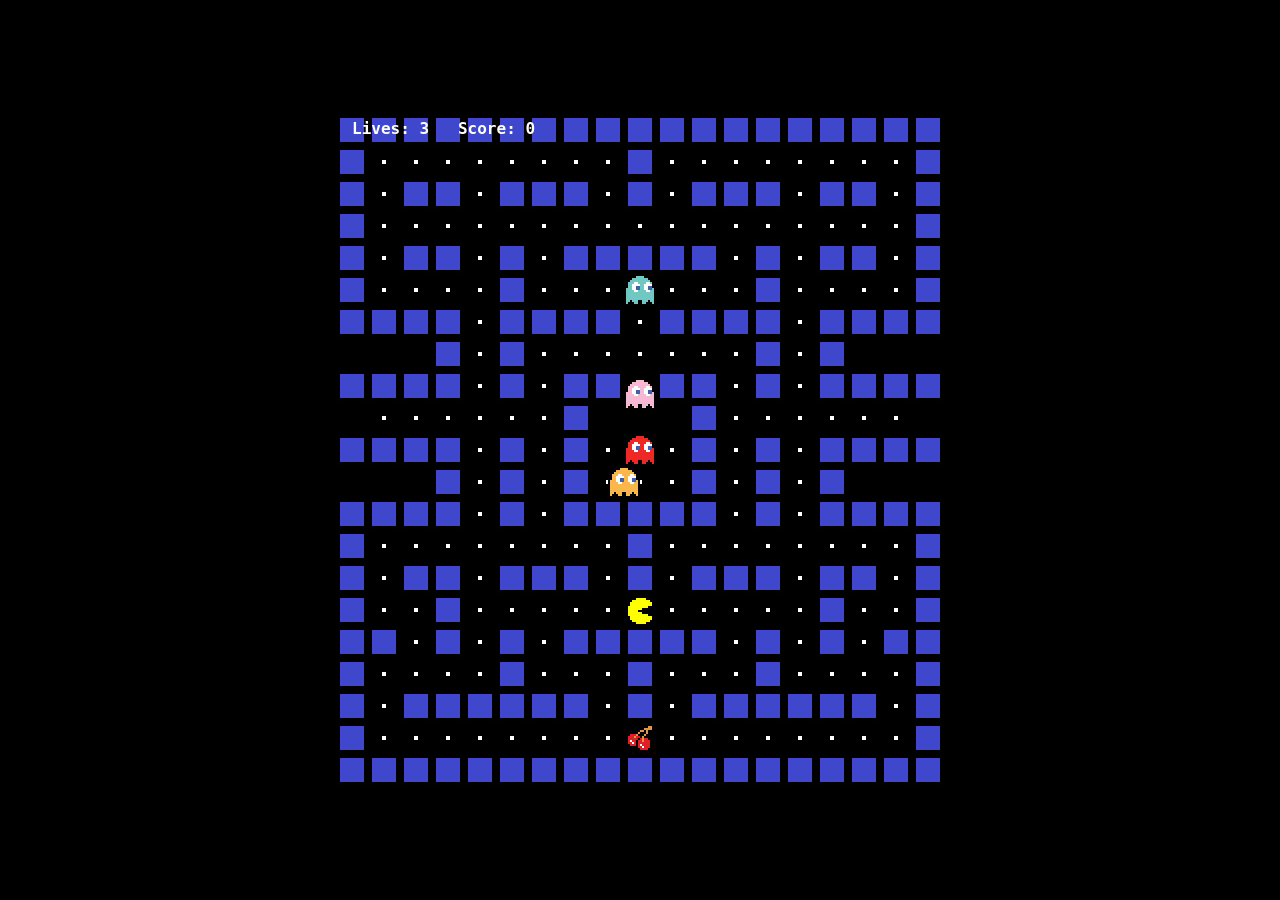
<file: pacman.html>
<!DOCTYPE html>
<html>
<head>
<meta charset="UTF-8">
<title>Pac-Man</title>
<style>
  body { background: #000; display: flex; flex-direction: column; align-items: center; justify-content: center; min-height: 100vh; margin: 0; overflow: hidden; }
  canvas { display: block; }
</style>
</head>
<body>
<canvas id="board"></canvas>
<script>
// ── Constants ──────────────────────────────────────────────────────────────
const ROW_COUNT    = 21;
const COLUMN_COUNT = 19;
const TILE        = 32;
const W           = COLUMN_COUNT * TILE;   // 608
const H           = ROW_COUNT    * TILE;   // 672
const FPS         = 20;
const FRAME_MS    = 1000 / FPS;
const MOUTH_FRAMES = [40, 25, 10, 2, 10, 25];
const TUNNEL_ROWS  = new Set([7, 9, 11]);
const DIRECTIONS   = ['U','D','L','R'];

// ── Maze ───────────────────────────────────────────────────────────────────
const MAZE = [
  "XXXXXXXXXXXXXXXXXXX",
  "X        X        X",
  "X XX XXX X XXX XX X",
  "X                 X",
  "X XX X XXXXX X XX X",
  "X    X       X    X",
  "XXXX XXXX XXXX XXXX",
  "OOOX X       X XOOO",
  "XXXX X XXrXX X XXXX",
  "O      XbpoX      O",
  "XXXX X X   X X XXXX",
  "OOOX X X   X X XOOO",
  "XXXX X XXXXX X XXXX",
  "X        X        X",
  "X XX XXX X XXX XX X",
  "X  X     P     X  X",
  "XX X X XXXXX X X XX",
  "X    X   X   X    X",
  "X XXXXXX X XXXXXX X",
  "X        C        X",
  "XXXXXXXXXXXXXXXXXXX"
];

// Score room
const SR_ROWS = 15, SR_COLS = 19;
const SCORE_ROOM = [];
for (let r = 0; r < SR_ROWS; r++) {
  if (r === 0 || r === SR_ROWS - 1) SCORE_ROOM.push('X'.repeat(SR_COLS));
  else SCORE_ROOM.push('X' + ' '.repeat(SR_COLS - 2) + 'X');
}

// ── Images (base64) ────────────────────────────────────────────────────────
const B64 = {
  'pacman_R': '/9j/4AAQSkZJRgABAQAAAQABAAD/[base64]/2wBDAAUDBAQEAwUEBAQFBQUGBwwIBwcHBw8LCwkMEQ8SEhEPERETFhwXExQaFRERGCEYGh0dHx8fExciJCIeJBweHx7/2wBDAQUFBQcGBw4ICA4eFBEUHh4eHh4eHh4eHh4eHh4eHh4eHh4eHh4eHh4eHh4eHh4eHh4eHh4eHh4eHh4eHh4eHh7/wAARCABAAEADASIAAhEBAxEB/8QAFwABAQEBAAAAAAAAAAAAAAAAAAkHCP/EACoQAAECAgkFAAMBAAAAAAAAAAARExQVAgcIEhcmQURhGGNnpeMJRoXE/8QAGwEAAgIDAQAAAAAAAAAAAAAABAcCBQADBgj/xAAqEQABAgYBAwQCAwEAAAAAAAABAhEAAwQSITEFBgcTFDJBYVGBFiNCYv/aAAwDAQACEQMRAD8A4yABkZAHWvRl5I9J9zrUWXL9z+OpbPRJ8zu+VIbTbRl86033BsuiWr3YiSoK1GSWiamcXZFmSSymI2MQ6613KF1G+VXRALj+61PPqEy6mR40F3VcVNgtgIcuWH7eJLoSA6S5ieANbtE1M4RSLMk6m0RsYdppruU7yucImqmSDN4/kKfkqdNTTKuQp2LEaJBwQDsH4gJaCg2q3A61/Hd+9fz/APSclFahf9z+X9LxyaKx/M+X1YpB02X1sN9wXRS7l3fiAAPP8WsAZJaJrmwikWW51NojfQ7TTXbp3lc4RNVMl6zfG/u/gdPx/R3M8lTpqaaTchTsbkjRIOCoHYPxGhdRLQbVHMdaklQB59I9I/xzzf3eTyW/5ta27/ou7xWVFR5mwzQK1ElSh9naubF2e5bksph99EOuu9uhdRvlV0Q5jutx9RPp5FTLS6Jd1xcYuKAMO5c/gH7jfQrAJSdmNbMktE1M4uyLMkllMRsYh11ruULqN8quiGtgTPH8hUcbUJqaZVq0uxYHYIOCCNE/EWK0BYtVqJ4WiamcIpFmSdTaI2MO0013Kd5XOETVTJCtQGbx/daokU6ZdTI8iw7quCXyWwEMGDD9PAS6EEuksIkqDrXoy8kek+5yUNniOoeO5m/0Uy+xnwoM7tsD8HUATJS5fuEDW7O1c2EU9y3OptD76Haad7dO8rnCJqpkgDeQ4+n5KnVTVKbkKZw5GiCMgg7A+YihZQbk7itQJKnWvWb43938BGcv2w5Gls9ErzO74ShtNteXzrTfcWcutQr3YjrUHJXWb43938DJbRNc2Lsiy3JZTEb6Idda7dC6jfKrogFx/bfmZ9QmXUo8aC7qdKmwWwFOXLD9vEl1ksB0lzHWlomubCKRZbnU2iN9DtNNduneVzhE1UngAOfpfpen6fpzLlm5avcrIuYlsOQGBbG9mK6fPM0udR//2Q==',
  'pacman_L': '/9j/4AAQSkZJRgABAQAAAQABAAD/[base64]/2wBDAAUDBAQEAwUEBAQFBQUGBwwIBwcHBw8LCwkMEQ8SEhEPERETFhwXExQaFRERGCEYGh0dHx8fExciJCIeJBweHx7/2wBDAQUFBQcGBw4ICA4eFBEUHh4eHh4eHh4eHh4eHh4eHh4eHh4eHh4eHh4eHh4eHh4eHh4eHh4eHh4eHh4eHh4eHh7/wAARCABAAEADASIAAhEBAxEB/8QAFwABAQEBAAAAAAAAAAAAAAAAAAkHCP/EACoQAAECAgkFAAMBAAAAAAAAAAARExQVAgcIEhcmQURhGGNnpeMJRoXE/8QAGgEAAgMBAQAAAAAAAAAAAAAABAcCAwUGCP/EACoRAAECBgEDBAIDAQAAAAAAAAECEQADBBIhMQUGBxMUMkFhUYEWI0Ji/9oADAMBAAIRAxEAPwDjIAofZ2qZwinuZJ1NofYw7TTvcp3lc4RNVOZ6o6op+n6cTJguWr2pyLmIfLEBgXzvQi6TIM0sNRyXZ2qZxdnuZJLKYfYxDrrvcoXUb5VdENa6MvJHpPudagTHIdyOZn1CplMvxoLMlkqbAfJS5cuf20aKKOWAyg5jkroy8kek+5yUVqAbxHc/kaW/1qfM7NlKG2+kZfG9N9xGZRIV7cRJUGt2iamcIpFmSdTaI2MO0013Kd5XOETVTJB58fyFPyVOmpplXIU7FiNEg4IB2D8RmLQUG1W4HWvWb43938DkoAXL9PcdzNnrZd9jtlQZ2fRH4G4lLmrl+0xWoElTW7O1c2EU9y3OptD76Haad7dO8rnCJqopuQ7U1EinVMpp/kWGZNoS+Q+Stgwc/poPRXAllBhFDwZJZ2rmxdnuW5LKYffRDrrvboXUb5VdENbFlyHH1HG1CqapTatLOHB2ARkEjRHzBqFhYuTqMktE1M4uyLMkllMRsYh11ruULqN8quiE8CtRJUc3ankKifTz6aYp0S7bQwxcVk5Zy5/JP1GdXIAIUNmABWo6fq7q7+OeH+nyeS7/AFa1tv8AyXd4op6fzPlmjkroy8kek+5rVnapnCKe5knU2h9jDtNO9yneVzhE1U1sCM5DrHmeSp1U1TOuQpnFqRogjISDsD5jTRTy0G5IzAAHMRfAkqda/kR/[base64]/u/gclAN4jthx1Lf61XmdmwpDbfS8vjem+4jMrVq9uIAAZsBR//9k=',
  'pacman_U': '/9j/4AAQSkZJRgABAQAAAQABAAD/[base64]/2wBDAAUDBAQEAwUEBAQFBQUGBwwIBwcHBw8LCwkMEQ8SEhEPERETFhwXExQaFRERGCEYGh0dHx8fExciJCIeJBweHx7/2wBDAQUFBQcGBw4ICA4eFBEUHh4eHh4eHh4eHh4eHh4eHh4eHh4eHh4eHh4eHh4eHh4eHh4eHh4eHh4eHh4eHh4eHh7/wAARCABAAEADASIAAhEBAxEB/8QAFwABAQEBAAAAAAAAAAAAAAAAAAkIB//EACoQAAECAgkFAAMBAAAAAAAAAAARExQVAgcIEhcmQURhCUZjhcQYZ6Xj/8QAGgEAAQUBAAAAAAAAAAAAAAAABAIDBQYHCP/EACsRAAECBgEDBAEFAQAAAAAAAAECEQADBAUSMSEGBxMUQVFhMhUWI0Jigf/aAAwDAQACEQMRAD8AxkAdbs7VM4uz3MkllMPsYh113yULqN8quiAVwuFPbadVTUqxQlnLE7IA4AJ2R7QpCCs4p3HJAVqJKlZ6R6u/cfm/h8fjx/tk+WX+QzND1RT+FuXeABrXp3d9ev8ApJnqG7/o1umVuGeDcOzuoDbH5fUNypfkWExkoFD7RNTOLsizJJZTEbGIdda8lC6jfKrohPAD6X6op+oKczJYxWn8k8nFyW5YAuA/[base64]/qBaKZivH5jWoAOf4lY5JZ2qZwinuZJ1NofYw7TTvkp3lc4RNVOtgBtwuFRcqhVTUqyWpnLAaAA4AA0B7QlCAgYp1AyV1EexfYfMa1JKmgdsLR6q4qrc28LcNvNKxt+G3ov9QJWzMUY/MAAdARFRrX8zf1v/AG/8DWpJUGZXfthbqrD0SvCzvwpb6ba+G51t/qDZdatP5cxWo5JaJrmwikWW51NojfQ7TTXjp3lc4RNVJ4ACt/amnkVCZlTP8iA7pxKX4Lchbhix/wCNCl1xIZIYx1u0TXNi7IstyWUxG+iHXWvHQuo3yq6IckANNt9vp7bTppqZOKEuwcnZJPJJOyfeAlrKzkrcf//Z',
  'pacman_D': '/9j/4AAQSkZJRgABAQAAAQABAAD/[base64]/2wBDAAUDBAQEAwUEBAQFBQUGBwwIBwcHBw8LCwkMEQ8SEhEPERETFhwXExQaFRERGCEYGh0dHx8fExciJCIeJBweHx7/2wBDAQUFBQcGBw4ICA4eFBEUHh4eHh4eHh4eHh4eHh4eHh4eHh4eHh4eHh4eHh4eHh4eHh4eHh4eHh4eHh4eHh4eHh7/wAARCABAAEADASIAAhEBAxEB/8QAFwABAQEBAAAAAAAAAAAAAAAAAAkIB//EACoQAAECAgkFAAMBAAAAAAAAAAARExQVAgcIEhcmQURhCUZjhcQYZ6Xj/8QAGgEAAQUBAAAAAAAAAAAAAAAABAIDBQYHCP/EACsRAAECBgEDBAEFAQAAAAAAAAECEQADBAUSMSEGBxMUQVFhMhUWI0Jigf/aAAwDAQACEQMRAD8AxkAdbs7VM4uz3MkllMPsYh113yULqN8quiAVwuFPbadVTUqxQlnLE7IA4AJ2R7QpCCs4p3HJAUPs7VM4RT3Mk6m0PsYdpp3yU7yucImqnWzMrh3Wp5FQqXTSPIgMysil+A/BQ4YuP+PBqKEkOosYkqCtRkr8Mv2R/E/3DbR3Pt1Vn61PhZm5Ut9vpHDcb2/1CZlEtP48xkoAGmwFArUZK6d3fXr/AKTWpz/3Pu/qrimiwbwvy+80oOm4bWy/[base64]/irk4uQ/DgFwG51sQNJnmUXGo1r1EexfYfMZKADOnrR+jW6XRZ54PyzO6idOfltwmbM8iyqBWokqCG6u6R/cfh/m8fjy/rk+WP+gzNDlPUeF+HeOt2ia5sXZFluSymI30Q66146F1G+VXRDkgBZrfb6e206aamTihLsHJ2STySTsn3hlays5K3H//2Q==',
  'r': '/9j/4AAQSkZJRgABAQAAAQABAAD/[base64]/2wBDAAUDBAQEAwUEBAQFBQUGBwwIBwcHBw8LCwkMEQ8SEhEPERETFhwXExQaFRERGCEYGh0dHx8fExciJCIeJBweHx7/2wBDAQUFBQcGBw4ICA4eFBEUHh4eHh4eHh4eHh4eHh4eHh4eHh4eHh4eHh4eHh4eHh4eHh4eHh4eHh4eHh4eHh4eHh7/wAARCABAAEADASIAAhEBAxEB/8QAGQAAAwEBAQAAAAAAAAAAAAAAAAYHCAkD/8QALBAAAAQCCAYCAwAAAAAAAAAAABITFAYRAQcVFiVDYqECFzFERWGDw2ak4v/EABkBAAIDAQAAAAAAAAAAAAAAAAUHAAQGA//EADQRAAAEBAIIAwcFAAAAAAAAAAECAxEABCExBRIGEyJBUWFxgRQVIwcyUqGxweE0NYKy8P/aAAwDAQACEQMRAD8AxkAAaIDhK9L3EGjVPJOYxtVEpF3HNVQqRROcWAItSUkvPLlQQK5hsFAsD72CwQrin8pfyD9P+xUAAAtiyp21ez8/tDZw3QKSl83ih1rs1ytd7Gq9OjRL+Uv5B+n/[base64]/XQFb1XHMCy8Zs1gt2yqihNfDKRPfUPw5/jV4fgyU4kZJ2KDc7uPGFjMaRTqM6E/mdUd7Bwy2ZrUtHuNd1Q1ccv7Uxm0n6PbJJpn18U5n9dBkQb5GUwdMpjGOIVBm7vDO9oc6uigkgQzFPmzBSuUSiHMGHhCDW9VxzAsvGbNYLdsqooTXwykT31HKUaYEPjyErrMsQdulMkhSl1UzmbYavEMPSw9Uu05lH3fC3MeMLGXmJ3EpIaOlL9KZx7CLiHNuUM9Q/mfg+wVAS+ofzPwfYKgMViX6k3b6BDs0M/ZUf5f3ND9VDWPy/tTBrSfo9ykmmfRxTmf10BW9WPzAsvBrNYLdyqooTRwykT31CCAcPEq6rVPs/4YKeTSXjfH5PV4uPDLZ2tS0Afqoax+X9qYNaT9HuUk0z6OKcz+ugQQDmmoZIwHILCEWp2SQnkDILlco3CoWF9zDcIfq3qx+YFl4NZrBbuVVFCaOGUie+ozjXx4b5/rFQEvr48N8/1i9JKGVnCnOLiL/[base64]/9k=',
  'b': '/9j/4AAQSkZJRgABAQAAAQABAAD/[base64]/2wBDAAUDBAQEAwUEBAQFBQUGBwwIBwcHBw8LCwkMEQ8SEhEPERETFhwXExQaFRERGCEYGh0dHx8fExciJCIeJBweHx7/2wBDAQUFBQcGBw4ICA4eFBEUHh4eHh4eHh4eHh4eHh4eHh4eHh4eHh4eHh4eHh4eHh4eHh4eHh4eHh4eHh4eHh4eHh7/wAARCABAAEADASIAAhEBAxEB/8QAGAAAAwEBAAAAAAAAAAAAAAAAAAcIBgn/xAAuEAAABAIIBQQDAQAAAAAAAAAAERITBxUCBhQXJURhYgEWJDJDCEaEwxhmpeP/xAAaAQACAwEBAAAAAAAAAAAAAAADBAAFBgEC/8QAKREAAgECBQMEAgMAAAAAAAAAAQIRAAMEBRIhMRNBUTJxgZEisRQ0Yf/aAAwDAQACEQMRAD8AjIAAxYLQxvHm2OSuXM5R5xxe+iRI1Mx1VLGBQ719LKF3MAUuhRf4xfu/8r/YUUANrYUc71l8Rnd65HSGn6M/Yqdfxi/d/wCV/sJ0HRUAjWFPG1TD53etz1Rq+hH0K51ADFjTDG7iU45NJi9lGW20b6RmvQiC6CjKVMGtRZvJeQOhkGgdFRF8FoY3jzbHJXLmco844vfRIkamYtANYdSATWbz68juqA7rM/MU4qm1a5dtXW2m0I8SEpVrxPuBXKrXMVl62zWdfiWpSdeBdo0I5/hnL8E2MZm1QRHaeZq2xCWbNkWNMqe0nzPvzT9DiqbVrl21dbabQjxISlWvE+4J0UGFsQxAAqpyGyjuzkbrEfM1nq5Va5isvW2azr8S1KTrwLtHIgUwFZGmGN3EpxyaTF7KMtto30jNehEGcwy9sIq/lI37R4/2rbD4iybx2hm9zMD6ECmN6Lvdnw/vFFCdfRd7s+H94ooBs+gVnM3/ALj/AB+hWhqbWXl21dFabQjyoSlWnE+4Fcqy8xWXorNZ1+ValJ04F2jPAHvQurV3pb+Xe6PQn8fG3mffmgaGptZeXbV0VptCPKhKVacT7hngDrKGEGh2bz2XDoYIrQ1yrLzFZeis1nX5VqUnTgXaJU9aPtP5n0CihOvrR9p/M+gCuqFtkCrLLrz3seruZJn9Gj0Xe7Ph/[base64]//Z',
  'o': '/9j/4AAQSkZJRgABAQAAAQABAAD/[base64]/2wBDAAUDBAQEAwUEBAQFBQUGBwwIBwcHBw8LCwkMEQ8SEhEPERETFhwXExQaFRERGCEYGh0dHx8fExciJCIeJBweHx7/2wBDAQUFBQcGBw4ICA4eFBEUHh4eHh4eHh4eHh4eHh4eHh4eHh4eHh4eHh4eHh4eHh4eHh4eHh4eHh4eHh4eHh4eHh7/wAARCABAAEADASIAAhEBAxEB/8QAGAAAAwEBAAAAAAAAAAAAAAAAAAcIBQn/xAAuEAAABAIGCwADAQAAAAAAAAAAERMVB2ECEhclRGIBBQYIFCRDRlGExBhmpeP/xAAZAQEAAwEBAAAAAAAAAAAAAAAGAAMFBAf/xAAwEQAABAMFCAAGAwAAAAAAAAABAgMRAAQFEiEiMVEGExRBYXGBkTJSsbLB8RU0Nf/aAAwDAQACEQMRAD8AjIAAzYGQotOeL+aW1DBrqKKZ6JEnMzkKJiYTlkxVVFih+uUWIonWOBCA4jCyFM/il++/yP8AYUyABJzamZVs7gLDZ5C/sLmhPL0REj70bXsPzEzfil++/wAj/YTMOmQBJPamZStb8Lb5ZA3oL3iTFERO26Gz7H8xzNAGbHOFFmLPfzs5L4NBNNPPSM1JEUwsg7l5hOZTBVIXKP65wYWROicSHBhCAdMhDUDIUWnPF/NLahg11FFM9EiTmZyFygXtZMJqKESKOIrv0dhCEdCROUhjiFxmbw8M3ZjUTLxHNLrVenVIjnp8g2n1E9cPzSCNbp1jMp6PA2Rz/D+n7PS05LGlciA1145iI5u+fWC8xU1kVgWzMPO7RtGyimgzdmNRMvEc0utV6dUiOenyFkHMAGycumoodUwYis3R3AYUV1Y5SFIA3Gd/DRjbT6ieuH5pBGt06xmU9HgcgBTAWkc4UWYs9/Ozkvg0E0089IzUkRTD+oU+WpcyXFjWfkN9gA6iAMA9PMF5eYWm0Ruwp9rrQ+84Zm4x3j6P0CmRM24x3j6P0CmR5ZtF/oqePtCGtJ/qE8/UY2dmNesvEcqutV6lUiOWnyDafXr1w/KoI1upWMylo8DGAOL+RmeG4W1g0YNXzZ8+sdHCI77fNi1v0btlANnZjXrLxHKrrVepVIjlp8jGAKJeYUllAVSFjB+ucWrIkWIJDg4DGztPr164flUEa3UrGZS0eBJu/P2d73zimRM2/[base64]/lDJK/Fd5v7MDBH/9k=',
  'p': '/9j/4AAQSkZJRgABAQAAAQABAAD/[base64]/2wBDAAUDBAQEAwUEBAQFBQUGBwwIBwcHBw8LCwkMEQ8SEhEPERETFhwXExQaFRERGCEYGh0dHx8fExciJCIeJBweHx7/2wBDAQUFBQcGBw4ICA4eFBEUHh4eHh4eHh4eHh4eHh4eHh4eHh4eHh4eHh4eHh4eHh4eHh4eHh4eHh4eHh4eHh4eHh7/wAARCABAAEADASIAAhEBAxEB/8QAGQAAAwEBAQAAAAAAAAAAAAAAAAcIBQkG/8QALRAAAQICCAUEAwEAAAAAAAAAEwARBxUCBRIXJkFEYQEkQlFiCEaExBhnpeP/xAAaAQACAwEBAAAAAAAAAAAAAAAABAECBQMG/8QAKxEAAQIFAgMIAwAAAAAAAAAAAgADAQQRITEFEhOx4RQiQVFhcaHBNIHw/9oADAMBAAIRAxEAPwCMkITTgHCK9WdYhk8rBojlKTzosw93fJkK7bZOFtHKViqX8RP2F/G/3VSoV4CtprTWxrvv8falr8RP2F/G/wB1LS6lIREUO6a2VNlvn7XLVCacfIRXVSXEM4mh9EAQh+dJ3JszZulYqLFcbJstpZQupSgiAcIr1Z1iGTysGiOUpPOizD3d8mV7q4rX0xshEijiPVe7qGqZWbmDFs9Flmffj3RX1UzQPMBFa6LTu2/DstNc/wBP6fIds3d6lKeFc19VhTGoOMuQczGP95Ksl7uoaplZuYMWz0WWZ9+PdeETOSBLd1NwhERhiPRZlfVTNA8wEVrotO7b8Oy49KmEuo+QiuqkuIZxND6IAhD86TuTZmzdP6hp/Y9verWvhTy9VhS8w5NNxtYPtNL0De9PgfYVSqWvQN70+B9hVKkRwvTSH44/vmtOoa2lZuXMWz12WZ9uPdFfVtNA8uEVrrtO7bcOyzEIou3Ab4nEpdC06hraVm5cxbPXZZn2491mIUq7jYuDtLC06+raaB5cIrXXad224dlI/r59l/P+uqlUtevn2X8/66rHCTm2xblYiOOqPQN70+B9hNKPkXbqpLh6cTQ+tAIQ/[base64]/CizD3d8mRushvUBFmpRqXX2phVJAOLt6s6w9J5WDWnKUnhRZh7u+TJW+vn2X8/66lpNOPkXb1ZLh6Tys+tOUo/CizD3d8mUVslineLLkB553X//Z',
  'scared': '/9j/4AAQSkZJRgABAQAAAQABAAD/[base64]/2wBDAAUDBAQEAwUEBAQFBQUGBwwIBwcHBw8LCwkMEQ8SEhEPERETFhwXExQaFRERGCEYGh0dHx8fExciJCIeJBweHx7/2wBDAQUFBQcGBw4ICA4eFBEUHh4eHh4eHh4eHh4eHh4eHh4eHh4eHh4eHh4eHh4eHh4eHh4eHh4eHh4eHh4eHh4eHh7/wAARCABAAEADASIAAhEBAxEB/8QAGAAAAwEBAAAAAAAAAAAAAAAAAAYHBQj/xAAwEAAABAEICQQDAAAAAAAAAAAAERITFQEFBiRDUWGEByE3QURmg5LCCBZGw2Wj4v/EABoBAAICAwAAAAAAAAAAAAAAAAAFAgQDBgf/xAA3EQAAAwYBBwkJAQAAAAAAAAABAhEAAwQSITETBQYUFSJhgQcWIyQyQVJicSYzQ0RRU4KhwcL/2gAMAwEAAhEDEQA/AOMgAGvRyZYw/WWGU2ajM8ZLhbgYF/Hvyw8OWY5lQFALAo1FAsDRMYCgotkBv9lfkv0f0G4A7Jkvk6gIafTBxVRLlS62NVaeiMvPFmHs0ZR9lfkv0f0FAV0AMqcnUBEyaGOEircy2S5qJX1VgkWYO1VpEAa9I5lg7FZfeVZpIixlvGQONx0C/gH5oeILKcqKCgNwUKgoWFmBTAYFBgV0Tmjkyxh+ssMps1GZ4yXCjDrPJpAv3Lh9EHKhHksoqFZRMA0uCD9U3NRjDAIgAdzABdPSh8lyv3A9V/xrNfSHfO72h1Lg/lN5J+zLwvv3NY1b1LS5uCb0uv8AGhYBdPSh8lyv3A9V/wAazX0g53e0OpcH8pvJP2ZeF9+5jVvUtLm4JvS6/wAaFiRCuic0jmWDsVl95VmkiLGW8JOUuBfvnDmIIVSO5phUKTCUApcVH6LvavBmABEB722NHPH9PyDcFHRzx/T8h1FsI5hjmVYY71KewJO89VjN3K+g5ChXTomI+eTyEWWaU4ibaEBAEAVrewVbLo2M9MYwoQEUbotqXFRpRoWAXTbvy9A80+/2JSziatxazYRzDHMqwx3qU9gSd56mfO75TB679mbj7yWTsbV/Ldp6t+JN0XiT/Kren7aFgF0278vQPNPv9iUs4mrcWs2EcwxzKsMd6lPYEneeo53fKYPXfszcfeSydjav5bsat+JN0XiT/Kren7aFhR0jcB1PEdRbd+XoHmn3+xKWcTVuLXy7pG4DqeIWZxZX07IUU6ekw3zuScizSzHAS7QAACoAtLWGrQ0bBelMUVIKoNlS9Lgg0qxo54/p+Q16Rz1B2Ks+8q0SRFhLeFCjk9Qd+rPvJtEkR4S3jIGrQ+eOrchOYODHptpR8G2oUEogaYBHvp6sDDzvRMazV0ZFI56g7FWfeVaJIiwlvChRyeoO/Vn3k2iSI8JbwUjnqMMVZhlVoozLCS4bDHZ/uH2STHhz4cQKIVBMm1WollFS14pdsRYUQeINQZvo5PUYfqzDKbRRmeElw1xOaOT1B36s+8m0SRHhLeCkc9RhirMMqtFGZYSXAgc/3DnJJTxB8SIBVKglXapUCygha8EuwaFEXiBQGb6OT1GH6swym0UZnhJcMjSNwHU8QoDXpHPUYYqzDKrRRmWElw16Izx1lkJ9Bxg9NsoPj21GgFACygAd9fVsoQ8j0DFs3//Z',
  'wall': '/9j/4AAQSkZJRgABAQAAAQABAAD/[base64]/2wBDAAUDBAQEAwUEBAQFBQUGBwwIBwcHBw8LCwkMEQ8SEhEPERETFhwXExQaFRERGCEYGh0dHx8fExciJCIeJBweHx7/2wBDAQUFBQcGBw4ICA4eFBEUHh4eHh4eHh4eHh4eHh4eHh4eHh4eHh4eHh4eHh4eHh4eHh4eHh4eHh4eHh4eHh4eHh7/wAARCABAAEADASIAAhEBAxEB/8QAFQABAQAAAAAAAAAAAAAAAAAAAAj/xAAUEAEAAAAAAAAAAAAAAAAAAAAA/8QAGAEAAwEBAAAAAAAAAAAAAAAAAAMFBAb/xAArEQABAQMICwAAAAAAAAAAAAAAEQMFEgEEBhMUFUFhFiEiMUNRY4KiwuL/2gAMAwEAAhEDEQA/[base64]//2Q==',
  'C': '/9j/4AAQSkZJRgABAQAAAQABAAD/[base64]/2wBDAAUDBAQEAwUEBAQFBQUGBwwIBwcHBw8LCwkMEQ8SEhEPERETFhwXExQaFRERGCEYGh0dHx8fExciJCIeJBweHx7/2wBDAQUFBQcGBw4ICA4eFBEUHh4eHh4eHh4eHh4eHh4eHh4eHh4eHh4eHh4eHh4eHh4eHh4eHh4eHh4eHh4eHh4eHh7/wAARCABAAEADASIAAhEBAxEB/8QAGQABAQEBAQEAAAAAAAAAAAAAAAcIBgkD/8QAOhAAAAMEBAsECgMAAAAAAAAAABITBxEUFQYXMWEBAhYkJTJDRGKDoRhFZsMDCCI3QUZlcqXjhJLC/8QAGQEAAwEBAQAAAAAAAAAAAAAABAUGAAIH/8QAKxEAAQMDAwIFBAMAAAAAAAAAAQIDEQAEMRIhQQVhBhMiMlEUccHhM0KB/9oADAMBAAIRAxEAPwDGQAA1agAA1agANBdmzxp+L/[base64]/3b4jmvj2k/Bf5T9Qep384/wATzhPmOs2rDmumpZL0d1WUUPx4rnEvtBsTSaw5VoWWS9bellFCcGK5xL7RnLJhWu1t0xMajJ25GxzPY7c1OIu3hpuXzMTpG2/B3GI754qfAAB9SWg2ixtmlYk101LJejuqyih+PFc4l9oxcLXQmlGUsXmMLDE2pzGNdgdq9Qu6gn2rKZAmeMxVz4Lf/mtW3fLdc06Tp1e3UVbYx8kZ2rpBN/eT9Kl3OUU/q5xL3vGimyNLrElWhZZL1t6WUUJwYrnEvtGdWJ978nzAA0lLaVrQZKYg/fO1WF+69evWlpdt6Eu69aJB9oBT6hByAdiPg1oJk/efK/[base64]/rAgfFdJTalGUsJmMLDH2pzGLdgdq9RzYAGLbaW06U4qGvLx69eU++qVHJ2GBHEDAr//Z'
};

// ── Canvas setup ────────────────────────────────────────────────────────────
const canvas = document.getElementById('board');
canvas.width  = W;
canvas.height = H;
const ctx = canvas.getContext('2d');

// ── Load images ─────────────────────────────────────────────────────────────
const IMGS = {};
let imgsLoaded = 0, imgsTotal = Object.keys(B64).length;
for (const [key, b64] of Object.entries(B64)) {
  const img = new Image();
  img.onload = () => { imgsLoaded++; if (imgsLoaded === imgsTotal) startGame(); };
  img.onerror = () => { imgsLoaded++; if (imgsLoaded === imgsTotal) startGame(); };
  img.src = 'data:image/jpeg;base64,' + b64;
  IMGS[key] = img;
}

// ── Helpers ──────────────────────────────────────────────────────────────────
function collide(a, b) {
  return a.x < b.x + b.w && a.x + a.w > b.x && a.y < b.y + b.h && a.y + a.h > b.y;
}
function dirVel(d) {
  const s = TILE / 4;
  return d==='U'?[0,-s]:d==='D'?[0,s]:d==='L'?[-s,0]:[s,0];
}
function inTunnel(e) { return TUNNEL_ROWS.has(Math.floor((e.y + e.h/2) / TILE)); }
function tryTeleport(e) {
  if (!inTunnel(e)) return false;
  if (e.x + e.w <= 0) { e.x = W; return true; }
  if (e.x >= W)       { e.x = -e.w; return true; }
  return false;
}

// ── Entity class ─────────────────────────────────────────────────────────────
class Entity {
  constructor(kind, x, y, colorKey) {
    this.kind = kind; this.x = x; this.y = y; this.w = TILE; this.h = TILE;
    this.sx = x; this.sy = y;
    this.colorKey = colorKey;
    this.dir = 'R'; this.vx = 0; this.vy = 0;
  }
  setDir(d) { [this.vx, this.vy] = dirVel(d); this.dir = d; }
  canMove(d, walls) {
    const [vx, vy] = dirVel(d);
    this.x += vx; this.y += vy;
    const ok = !walls.some(w => collide(this, w));
    this.x -= vx; this.y -= vy;
    return ok;
  }
  trySetDir(d, walls) {
    if (this.canMove(d, walls)) { this.setDir(d); return true; }
    return false;
  }
  reset() { this.x = this.sx; this.y = this.sy; this.vx = 0; this.vy = 0; }
}

// ── Game state ───────────────────────────────────────────────────────────────
let walls, foods, ghosts, cherries, pacman;
let score, lives, gameOver, buffDir;
let animFrame, animCounter;
let inScoreRoom, srWalls, srFoods, srTimer;
const SR_DUR = 10000;

function makeFood(x, y, color) {
  return { x: x+14, y: y+14, w: 4, h: 4, color };
}

function loadMap() {
  walls=[]; foods=[]; ghosts=[]; cherries=[];
  for (let r=0; r<ROW_COUNT; r++) {
    for (let c=0; c<COLUMN_COUNT; c++) {
      const ch = MAZE[r][c], x = c*TILE, y = r*TILE;
      if (ch==='X') walls.push({x,y,w:TILE,h:TILE});
      else if ('rbop'.includes(ch)) { const g=new Entity('ghost',x,y,ch); g.setDir(DIRECTIONS[Math.random()*4|0]); ghosts.push(g); }
      else if (ch==='P') { pacman=new Entity('pacman',x,y); }
      else if (ch===' ') foods.push(makeFood(x,y,'#fff'));
      else if (ch==='C') cherries.push({x,y,w:TILE,h:TILE});
    }
  }
}

function loadScoreRoom() {
  srWalls=[]; srFoods=[];
  const ox=(W - SR_COLS*TILE)>>1, oy=(H - SR_ROWS*TILE)>>1;
  for (let r=0; r<SR_ROWS; r++) {
    for (let c=0; c<SR_COLS; c++) {
      const ch=SCORE_ROOM[r][c], x=ox+c*TILE, y=oy+r*TILE;
      if (ch==='X') srWalls.push({x,y,w:TILE,h:TILE});
      else srFoods.push(makeFood(x,y,'#ffdc64'));
    }
  }
  const cr=SR_ROWS>>1, cc=SR_COLS>>1;
  pacman.x=(ox+cc*TILE); pacman.y=(oy+cr*TILE); pacman.vx=0; pacman.vy=0; buffDir=null;
}

function resetPositions() {
  pacman.reset(); buffDir=null;
  ghosts.forEach(g => { g.reset(); g.setDir(DIRECTIONS[Math.random()*4|0]); });
}

function initGame() {
  score=0; lives=3; gameOver=false; buffDir=null;
  animFrame=0; animCounter=0;
  inScoreRoom=false; srWalls=[]; srFoods=[]; srTimer=0;
  loadMap();
  ghosts.forEach(g => g.setDir(DIRECTIONS[Math.random()*4|0]));
}

// ── Movement ─────────────────────────────────────────────────────────────────
function move(dt) {
  const ws = inScoreRoom ? srWalls : walls;

  if (buffDir && pacman.canMove(buffDir, ws)) {
    pacman.setDir(buffDir); buffDir=null;
  }

  pacman.x += pacman.vx; pacman.y += pacman.vy;

  if (!inScoreRoom) {
    if (!tryTeleport(pacman)) {
      for (const w of walls) {
        if (collide(pacman, w)) { pacman.x -= pacman.vx; pacman.y -= pacman.vy; break; }
      }
    }
  } else {
    for (const w of srWalls) {
      if (collide(pacman, w)) { pacman.x -= pacman.vx; pacman.y -= pacman.vy; break; }
    }
    // score room food
    for (let i=srFoods.length-1; i>=0; i--) {
      if (collide(pacman, srFoods[i])) { srFoods.splice(i,1); score+=10; break; }
    }
    return;
  }

  // Ghost logic
  for (const g of ghosts) {
    if (collide(g, pacman)) {
      lives--;
      if (lives===0) { gameOver=true; return; }
      resetPositions(); return;
    }
    if (g.y===TILE*9 && g.dir!=='U' && g.dir!=='D') g.trySetDir('U', walls);
    g.x += g.vx; g.y += g.vy;
    if (!tryTeleport(g)) {
      if (walls.some(w=>collide(g,w)) || g.x<=0 || g.x+g.w>=W) {
        g.x -= g.vx; g.y -= g.vy;
        g.trySetDir(DIRECTIONS[Math.random()*4|0], walls);
      }
    }
  }

  // Food
  for (let i=foods.length-1; i>=0; i--) {
    if (collide(pacman, foods[i])) { foods.splice(i,1); score+=10; break; }
  }
  if (foods.length===0) { loadMap(); resetPositions(); return; }

  // Cherry
  for (let i=cherries.length-1; i>=0; i--) {
    if (collide(pacman, cherries[i])) {
      cherries.splice(i,1);
      inScoreRoom=true; srTimer=SR_DUR;
      loadScoreRoom(); return;
    }
  }
}

// ── Draw ─────────────────────────────────────────────────────────────────────
function drawImg(key, x, y) {
  if (IMGS[key] && IMGS[key].complete) ctx.drawImage(IMGS[key], x, y, TILE, TILE);
}

function drawFood(f) {
  ctx.fillStyle = f.color;
  ctx.fillRect(f.x, f.y, f.w, f.h);
}

function drawWall(w) {
  if (IMGS.wall && IMGS.wall.complete) {
    ctx.drawImage(IMGS.wall, w.x, w.y, TILE, TILE);
  } else {
    ctx.fillStyle='#0050c8'; ctx.fillRect(w.x,w.y,w.w,w.h);
  }
}

function drawPacman() {
  const mAngle = MOUTH_FRAMES[animFrame];
  const key = 'pacman_' + pacman.dir;
  if (mAngle <= 5) {
    ctx.fillStyle='#ffdc00';
    ctx.beginPath();
    ctx.arc(pacman.x+TILE/2, pacman.y+TILE/2, TILE/2-1, 0, Math.PI*2);
    ctx.fill();
  } else {
    drawImg(key, pacman.x, pacman.y);
  }
}

function drawMainGame() {
  ctx.fillStyle='#000'; ctx.fillRect(0,0,W,H);
  walls.forEach(drawWall);
  foods.forEach(drawFood);
  cherries.forEach(ch => {
    if (IMGS.C && IMGS.C.complete) ctx.drawImage(IMGS.C, ch.x, ch.y, TILE, TILE);
    else { ctx.fillStyle='#dc0000'; ctx.beginPath(); ctx.arc(ch.x+TILE/2,ch.y+TILE/2,TILE/2-2,0,Math.PI*2); ctx.fill(); }
  });
  ghosts.forEach(g => drawImg(g.colorKey, g.x, g.y));
  drawPacman();

  ctx.fillStyle='#fff'; ctx.font='bold 16px monospace';
  if (gameOver) {
    ctx.fillText(`GAME OVER! Score: ${score}  — Press arrow key to restart`, TILE/2, TILE/4+12);
  } else {
    ctx.fillText(`Lives: ${lives}   Score: ${score}`, TILE/2, TILE/4+12);
  }
}

function drawScoreRoom() {
  ctx.fillStyle='#000028'; ctx.fillRect(0,0,W,H);
  srWalls.forEach(drawWall);
  srFoods.forEach(drawFood);
  drawPacman();

  const secsLeft = Math.max(0, srTimer/1000);
  const bw = ((secsLeft/10)*(W-40))|0;
  ctx.fillStyle='#3c3c50'; ctx.fillRect(20,8,W-40,14);
  ctx.fillStyle = secsLeft>5 ? '#64ff64' : secsLeft>3 ? '#ffc800' : '#ff3c3c';
  ctx.fillRect(20,8,bw,14);

  ctx.fillStyle='#fff'; ctx.font='bold 16px monospace';
  ctx.fillText(`BONUS ROOM  ${secsLeft.toFixed(1)}s  Score: ${score}`, 20, 38);
  ctx.fillStyle='#ffdc00'; ctx.font='bold 28px monospace';
  const t='SCORE ROOM!', tw=ctx.measureText(t).width;
  ctx.fillText(t, (W-tw)/2, 68);
}

// ── Game loop ────────────────────────────────────────────────────────────────
let last=0, accum=0;

function loop(ts) {
  requestAnimationFrame(loop);
  const dt = ts - last; last = ts;
  accum += dt;

  while (accum >= FRAME_MS) {
    accum -= FRAME_MS;
    if (!gameOver) {
      animCounter++;
      if (animCounter >= 2) { animCounter=0; animFrame=(animFrame+1)%MOUTH_FRAMES.length; }
      move(FRAME_MS);
      if (inScoreRoom) {
        srTimer -= FRAME_MS;
        if (srTimer <= 0) {
          inScoreRoom=false;
          pacman.x=pacman.sx; pacman.y=pacman.sy; pacman.vx=0; pacman.vy=0;
        }
      }
    }
  }

  if (inScoreRoom) drawScoreRoom(); else drawMainGame();
}

// ── Input ────────────────────────────────────────────────────────────────────
document.addEventListener('keydown', e => {
  if (gameOver) {
    initGame(); return;
  }
  const map={'ArrowUp':'U','ArrowDown':'D','ArrowLeft':'L','ArrowRight':'R','w':'U','s':'D','a':'L','d':'R'};
  const d = map[e.key];
  if (!d) return;
  e.preventDefault();
  const ws = inScoreRoom ? srWalls : walls;
  if (pacman.canMove(d, ws)) { pacman.setDir(d); buffDir=null; }
  else buffDir = d;
});

// ── Start ─────────────────────────────────────────────────────────────────────
function startGame() {
  initGame();
  requestAnimationFrame(ts => { last=ts; requestAnimationFrame(loop); });
}
</script>
</body>
</html>
</file>
